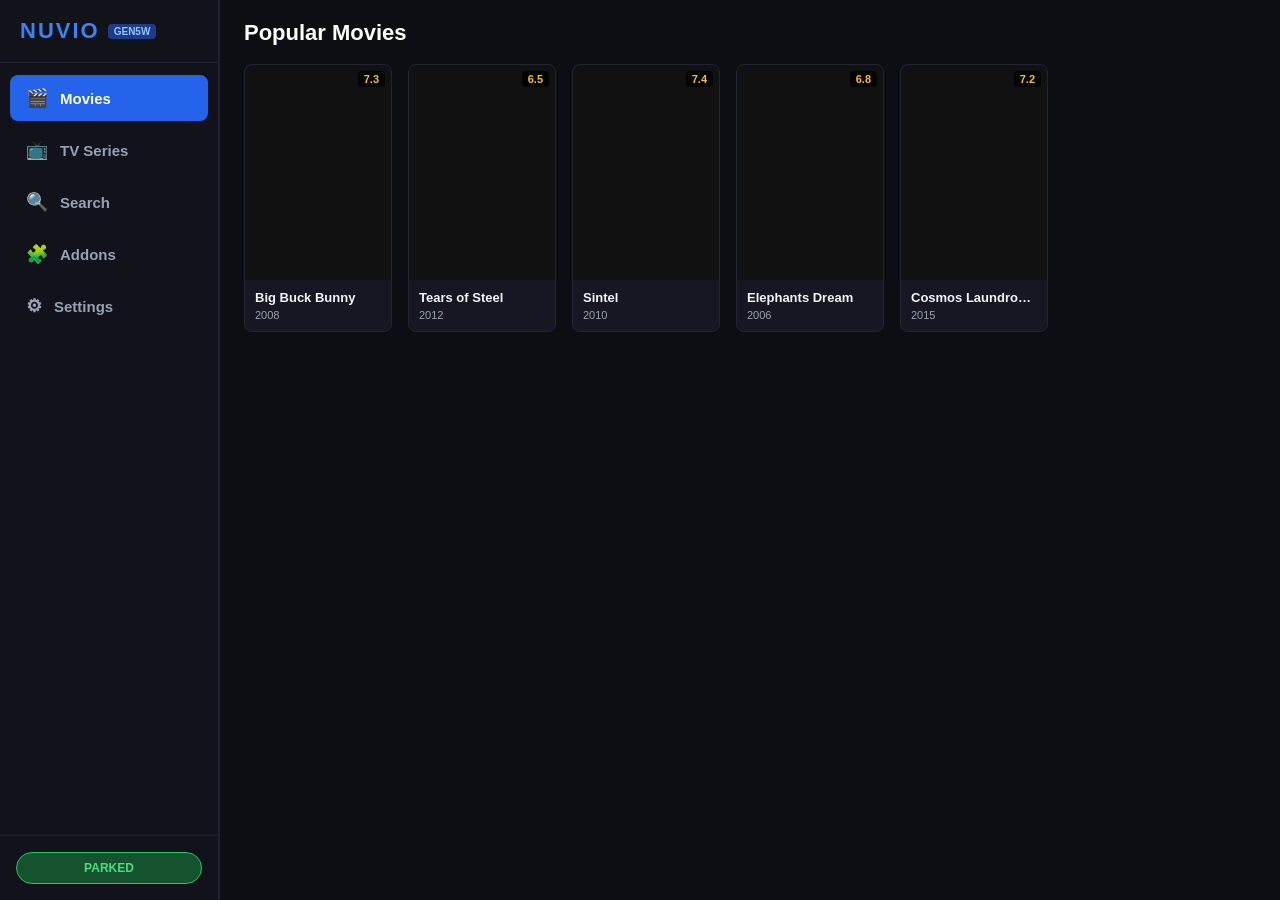
<file: web/src/index.html>
<!DOCTYPE html>
<html lang="en">
<head>
    <meta charset="UTF-8">
    <meta name="viewport" content="width=device-width, initial-scale=1.0, maximum-scale=1.0, user-scalable=no">
    <title>Nuvio on GEN5W</title>
    <link rel="stylesheet" href="style.css">
</head>
<body>
    <div class="nuvio-app">
        <!-- Automotive Sidebar -->
        <aside class="sidebar">
            <div class="brand">
                <span class="brand-title">NUVIO</span>
                <span class="brand-badge">GEN5W</span>
            </div>

            <nav class="nav-menu">
                <button class="nav-item active" data-tab="movies">
                    <span class="nav-icon">&#127916;</span>
                    <span class="nav-text">Movies</span>
                </button>
                <button class="nav-item" data-tab="series">
                    <span class="nav-icon">&#128250;</span>
                    <span class="nav-text">TV Series</span>
                </button>
                <button class="nav-item" data-tab="search">
                    <span class="nav-icon">&#128269;</span>
                    <span class="nav-text">Search</span>
                </button>
                <button class="nav-item" data-tab="addons">
                    <span class="nav-icon">&#129513;</span>
                    <span class="nav-text">Addons</span>
                </button>
                <button class="nav-item" data-tab="settings">
                    <span class="nav-icon">&#9881;</span>
                    <span class="nav-text">Settings</span>
                </button>
            </nav>

            <div class="sidebar-footer">
                <div class="status-badge parked" id="globalParkBadge">PARKED</div>
            </div>
        </aside>

        <!-- Main Content Viewport -->
        <main class="content-viewport">
            <!-- Movies Tab -->
            <section class="tab-view" id="view-movies">
                <div class="view-header">
                    <h2 class="view-title">Popular Movies</h2>
                </div>
                <div class="media-grid" id="catalog-movies-grid"></div>
            </section>

            <!-- TV Series Tab -->
            <section class="tab-view" id="view-series" style="display: none;">
                <div class="view-header">
                    <h2 class="view-title">Popular TV Series</h2>
                </div>
                <div class="media-grid" id="catalog-series-grid"></div>
            </section>

            <!-- Search Tab -->
            <section class="tab-view" id="view-search" style="display: none;">
                <div class="view-header">
                    <h2 class="view-title">Search Media</h2>
                </div>
                <div class="search-bar-row">
                    <input type="text" id="searchQueryInput" class="search-input" placeholder="Search movies, series, or keywords...">
                    <button class="btn btn-primary" id="btnExecuteSearch">Search</button>
                </div>
                <div class="media-grid" id="search-results-grid"></div>
            </section>

            <!-- Addons Tab -->
            <section class="tab-view" id="view-addons" style="display: none;">
                <div class="view-header">
                    <h2 class="view-title">Stremio Addons</h2>
                </div>
                <div class="addon-install-row">
                    <input type="text" id="addonUrlInput" class="search-input" placeholder="https://.../manifest.json">
                    <button class="btn btn-primary" id="btnInstallAddon">Install Addon</button>
                </div>
                <div class="addons-list" id="addonsListContainer"></div>
            </section>

            <!-- Settings Tab -->
            <section class="tab-view" id="view-settings" style="display: none;">
                <div class="view-header">
                    <h2 class="view-title">Debrid &amp; Playback Settings</h2>
                </div>
                <div class="settings-card">
                    <h3 class="settings-group-title">Real-Debrid API Key</h3>
                    <p class="settings-desc">Enables high-speed direct HTTPS streaming for torrent streams. Token can be obtained from real-debrid.com/apitoken.</p>
                    <input type="password" id="inputRdToken" class="search-input" placeholder="Paste Real-Debrid API token...">

                    <h3 class="settings-group-title" style="margin-top: 24px;">Torbox API Token</h3>
                    <p class="settings-desc">Optional secondary debrid provider integration.</p>
                    <input type="password" id="inputTorboxToken" class="search-input" placeholder="Paste Torbox API token...">

                    <h3 class="settings-group-title" style="margin-top: 24px;">Local Stremio Streaming Server (Optional)</h3>
                    <p class="settings-desc">If running the Stremio desktop engine on your laptop or phone hotspot, enter its local address to stream raw P2P torrents without Debrid.</p>
                    <input type="text" id="inputEngineUrl" class="search-input" placeholder="http://192.168.x.x:11470">

                    <div style="margin-top: 24px;">
                        <button class="btn btn-success" id="btnSaveSettings">Save Preferences</button>
                    </div>
                </div>
            </section>
        </main>

        <!-- Detail Modal -->
        <div class="modal" id="detailModal" style="display: none;">
            <div class="modal-backdrop"></div>
            <div class="modal-content">
                <button class="btn-modal-close" id="btnDetailClose">&times;</button>
                <div id="detailModalBody"></div>
            </div>
        </div>

        <!-- In-Vehicle Playback Overlay OSD -->
        <div class="player-osd" id="playerOsd" style="display: none;">
            <div class="osd-top-bar">
                <button class="btn-osd-icon" id="btnOsdClose">&#10006; Exit Player</button>
                <div class="osd-time-display" id="osdTimeDisplay">00:00 / 00:00</div>
                <button class="btn-osd-mode" id="btnOsdAspect">FIT</button>
            </div>

            <div class="osd-bottom-bar">
                <div class="osd-scrub-row">
                    <input type="range" id="osdScrubSlider" min="0" max="100" value="0">
                </div>
                <div class="osd-controls-row">
                    <button class="btn-osd-ctrl" id="btnOsdBack15">-15s</button>
                    <button class="btn-osd-ctrl btn-osd-play" id="btnOsdPlayPause">&#9658;</button>
                    <button class="btn-osd-ctrl" id="btnOsdFwd15">+15s</button>
                </div>
            </div>
        </div>
    </div>

    <!-- Core Polyfills & Application Scripts (ES5) -->
    <script src="js/polyfills.js"></script>
    <script src="js/addons.js"></script>
    <script src="js/debrid.js"></script>
    <script src="js/api.js"></script>
    <script src="js/player-bridge.js"></script>
    <script src="js/ui.js"></script>
    <script src="js/app.js"></script>
</body>
</html>
</file>
<file: web/src/style.css>
* {
    box-sizing: border-box;
    margin: 0;
    padding: 0;
    -webkit-user-select: none;
    user-select: none;
    -webkit-tap-highlight-color: transparent;
}

html, body {
    width: 100%;
    height: 100%;
    margin: 0;
    padding: 0;
    overflow: hidden;
    position: fixed;
    top: 0;
    left: 0;
    right: 0;
    bottom: 0;
    background-color: #0b0c10;
    color: #e5e7eb;
    font-family: -apple-system, BlinkMacSystemFont, "Segoe UI", Roboto, Helvetica, Arial, sans-serif;
    -webkit-text-size-adjust: 100%;
    touch-action: none;
}

.nuvio-app {
    position: absolute;
    top: 0;
    left: 0;
    right: 0;
    bottom: 0;
    width: 100%;
    height: 100%;
    display: -webkit-box;
    display: -webkit-flex;
    display: flex;
    -webkit-box-orient: horizontal;
    -webkit-box-direction: normal;
    -webkit-flex-direction: row;
    flex-direction: row;
    overflow: hidden;
}

/* Automotive Fixed Sidebar */
.sidebar {
    width: 220px;
    height: 100%;
    max-height: 100%;
    -webkit-flex-shrink: 0;
    flex-shrink: 0;
    background-color: #12131a;
    border-right: 2px solid #1f212d;
    display: -webkit-box;
    display: -webkit-flex;
    display: flex;
    -webkit-box-orient: vertical;
    -webkit-box-direction: normal;
    -webkit-flex-direction: column;
    flex-direction: column;
    overflow: hidden;
    z-index: 10;
}

.brand {
    padding: 18px 20px;
    display: -webkit-box;
    display: -webkit-flex;
    display: flex;
    -webkit-box-align: center;
    -webkit-align-items: center;
    align-items: center;
    border-bottom: 1px solid #1f212d;
    -webkit-flex-shrink: 0;
    flex-shrink: 0;
}

.brand-title {
    font-size: 22px;
    font-weight: 900;
    letter-spacing: 2px;
    color: #3b82f6;
}

.brand-badge {
    font-size: 10px;
    background-color: #1e3a8a;
    color: #93c5fd;
    padding: 2px 6px;
    border-radius: 4px;
    margin-left: 8px;
    font-weight: bold;
}

.nav-menu {
    -webkit-box-flex: 1;
    -webkit-flex: 1;
    flex: 1;
    padding: 12px 10px;
    display: -webkit-box;
    display: -webkit-flex;
    display: flex;
    -webkit-box-orient: vertical;
    -webkit-box-direction: normal;
    -webkit-flex-direction: column;
    flex-direction: column;
    overflow-y: auto;
    overflow-x: hidden;
}

.nav-item {
    display: -webkit-box;
    display: -webkit-flex;
    display: flex;
    -webkit-box-align: center;
    -webkit-align-items: center;
    align-items: center;
    padding: 12px 16px;
    margin-bottom: 6px;
    background-color: transparent;
    border: none;
    border-radius: 8px;
    color: #94a3b8;
    font-size: 15px;
    font-weight: 600;
    cursor: pointer;
    text-align: left;
    -webkit-transition: all 0.15s ease;
    transition: all 0.15s ease;
    -webkit-flex-shrink: 0;
    flex-shrink: 0;
}

.nav-item:last-child {
    margin-bottom: 0;
}

.nav-item:active {
    background-color: #1e293b;
}

.nav-item.active {
    background-color: #2563eb;
    color: #ffffff;
}

.nav-icon {
    font-size: 18px;
    margin-right: 12px;
}

.sidebar-footer {
    padding: 16px;
    border-top: 1px solid #1f212d;
    -webkit-flex-shrink: 0;
    flex-shrink: 0;
}

.status-badge {
    padding: 8px 12px;
    border-radius: 20px;
    font-size: 12px;
    font-weight: bold;
    text-align: center;
}

.status-badge.parked {
    background-color: #14532d;
    color: #4ade80;
    border: 1px solid #22c55e;
}

.status-badge.in-motion {
    background-color: #7f1d1d;
    color: #f87171;
    border: 1px solid #ef4444;
}

/* Automotive Content Viewport - Only this area scrolls vertically */
.content-viewport {
    -webkit-box-flex: 1;
    -webkit-flex: 1;
    flex: 1;
    height: 100%;
    max-height: 100%;
    min-height: 0;
    min-width: 0;
    overflow-y: auto;
    overflow-x: hidden;
    padding: 20px 24px;
    background-color: #0d0e14;
    -webkit-overflow-scrolling: touch;
    box-sizing: border-box;
}

.tab-view {
    width: 100%;
}

.view-header {
    margin-bottom: 18px;
}

.view-title {
    font-size: 22px;
    font-weight: 800;
    color: #ffffff;
}

/* Media Grid */
.media-grid {
    display: -webkit-box;
    display: -webkit-flex;
    display: flex;
    -webkit-flex-wrap: wrap;
    flex-wrap: wrap;
    padding-bottom: 40px;
}

.media-card {
    width: 148px;
    margin-right: 16px;
    margin-bottom: 16px;
    background-color: #161722;
    border: 1px solid #232535;
    border-radius: 8px;
    overflow: hidden;
    cursor: pointer;
    -webkit-flex-shrink: 0;
    flex-shrink: 0;
    -webkit-transition: -webkit-transform 0.15s ease;
    transition: transform 0.15s ease;
}

.media-card:active {
    -webkit-transform: scale(0.96);
    transform: scale(0.96);
}

.card-poster-wrapper {
    position: relative;
    width: 100%;
    height: 215px;
    background-color: #1f212e;
}

.card-poster {
    width: 100%;
    height: 100%;
    object-fit: cover;
}

.card-badge {
    position: absolute;
    top: 6px;
    right: 6px;
    background-color: rgba(0, 0, 0, 0.8);
    color: #fbbf24;
    padding: 2px 6px;
    border-radius: 4px;
    font-size: 11px;
    font-weight: bold;
}

.card-info {
    padding: 10px;
}

.card-title {
    font-size: 13px;
    font-weight: bold;
    color: #f3f4f6;
    white-space: nowrap;
    overflow: hidden;
    text-overflow: ellipsis;
}

.card-meta {
    font-size: 11px;
    color: #9ca3af;
    margin-top: 4px;
}

/* Search Bar */
.search-bar-row, .addon-install-row {
    display: -webkit-box;
    display: -webkit-flex;
    display: flex;
    margin-bottom: 20px;
}

.search-input {
    -webkit-box-flex: 1;
    -webkit-flex: 1;
    flex: 1;
    margin-right: 12px;
    padding: 14px 18px;
    background-color: #161722;
    border: 1px solid #2d3142;
    border-radius: 8px;
    color: #ffffff;
    font-size: 15px;
}

.btn {
    padding: 12px 20px;
    border-radius: 8px;
    border: none;
    font-weight: bold;
    cursor: pointer;
    font-size: 14px;
    -webkit-flex-shrink: 0;
    flex-shrink: 0;
}

.btn-primary {
    background-color: #2563eb;
    color: #ffffff;
}

.btn-danger {
    background-color: #dc2626;
    color: #ffffff;
}

.btn-success {
    background-color: #16a34a;
    color: #ffffff;
}

/* Addons List */
.addons-list {
    display: -webkit-box;
    display: -webkit-flex;
    display: flex;
    -webkit-box-orient: vertical;
    -webkit-box-direction: normal;
    -webkit-flex-direction: column;
    flex-direction: column;
}

.addon-card {
    background-color: #161722;
    border: 1px solid #232535;
    border-radius: 8px;
    padding: 16px;
    margin-bottom: 12px;
    display: -webkit-box;
    display: -webkit-flex;
    display: flex;
    -webkit-box-pack: justify;
    -webkit-justify-content: space-between;
    justify-content: space-between;
    -webkit-box-align: center;
    -webkit-align-items: center;
    align-items: center;
}

.addon-name {
    font-size: 16px;
    font-weight: bold;
    color: #ffffff;
}

.addon-version {
    font-size: 11px;
    color: #60a5fa;
    margin-left: 6px;
}

.addon-desc {
    font-size: 12px;
    color: #94a3b8;
    margin-top: 4px;
}

/* Settings */
.settings-card {
    background-color: #161722;
    border: 1px solid #232535;
    border-radius: 8px;
    padding: 24px;
    max-width: 700px;
}

.settings-group-title {
    font-size: 16px;
    color: #ffffff;
    margin-bottom: 6px;
}

.settings-desc {
    font-size: 12px;
    color: #94a3b8;
    margin-bottom: 10px;
}

/* Detail Modal */
.modal {
    position: fixed;
    top: 0;
    left: 0;
    width: 100%;
    height: 100%;
    z-index: 100;
}

.modal-backdrop {
    position: absolute;
    top: 0;
    left: 0;
    width: 100%;
    height: 100%;
    background-color: rgba(0, 0, 0, 0.85);
}

.modal-content {
    position: absolute;
    top: 20px;
    left: 40px;
    right: 40px;
    bottom: 20px;
    background-color: #12131a;
    border: 2px solid #272a3a;
    border-radius: 12px;
    padding: 24px;
    overflow-y: auto;
}

.btn-modal-close {
    position: absolute;
    top: 14px;
    right: 20px;
    background: none;
    border: none;
    color: #94a3b8;
    font-size: 32px;
    cursor: pointer;
}

.detail-container {
    display: -webkit-box;
    display: -webkit-flex;
    display: flex;
}

.detail-poster {
    width: 180px;
    margin-right: 24px;
    -webkit-flex-shrink: 0;
    flex-shrink: 0;
    border-radius: 8px;
    box-shadow: 0 4px 12px rgba(0,0,0,0.5);
}

.detail-main {
    -webkit-box-flex: 1;
    -webkit-flex: 1;
    flex: 1;
}

.detail-title {
    font-size: 26px;
    font-weight: 900;
    color: #ffffff;
}

.detail-sub {
    font-size: 13px;
    color: #94a3b8;
    margin-top: 4px;
}

.detail-description {
    font-size: 13px;
    line-height: 1.5;
    color: #cbd5e1;
    margin: 16px 0;
}

.section-subtitle {
    font-size: 15px;
    color: #60a5fa;
    margin-bottom: 8px;
    text-transform: uppercase;
    letter-spacing: 1px;
}

.episodes-list {
    display: -webkit-box;
    display: -webkit-flex;
    display: flex;
    overflow-x: auto;
    padding-bottom: 10px;
    margin-bottom: 16px;
}

.btn-episode {
    margin-right: 8px;
    -webkit-flex-shrink: 0;
    flex-shrink: 0;
    padding: 10px 16px;
    background-color: #1a1c27;
    border: 1px solid #2c2f42;
    border-radius: 6px;
    color: #cbd5e1;
    font-size: 13px;
    white-space: nowrap;
    cursor: pointer;
}

.btn-episode.active {
    background-color: #2563eb;
    color: #ffffff;
    border-color: #3b82f6;
}

.streams-list {
    display: -webkit-box;
    display: -webkit-flex;
    display: flex;
    -webkit-box-orient: vertical;
    -webkit-box-direction: normal;
    -webkit-flex-direction: column;
    flex-direction: column;
}

.stream-item {
    background-color: #1a1c27;
    border: 1px solid #282b3d;
    border-radius: 8px;
    padding: 14px 18px;
    margin-bottom: 10px;
    display: -webkit-box;
    display: -webkit-flex;
    display: flex;
    -webkit-box-pack: justify;
    -webkit-justify-content: space-between;
    justify-content: space-between;
    -webkit-box-align: center;
    -webkit-align-items: center;
    align-items: center;
}

.stream-addon-badge {
    background-color: #1e3a8a;
    color: #93c5fd;
    font-size: 11px;
    font-weight: bold;
    padding: 2px 6px;
    border-radius: 4px;
    display: inline-block;
    margin-bottom: 4px;
}

.stream-addon-badge.warning {
    background-color: #78350f;
    color: #fde68a;
}

.stream-title-text {
    font-size: 13px;
    font-weight: 600;
    color: #f1f5f9;
}

.btn-play-stream {
    background-color: #0284c7;
    color: #fff;
    padding: 10px 20px;
    font-size: 14px;
    border-radius: 6px;
    border: none;
    font-weight: bold;
    cursor: pointer;
}

/* In-Vehicle Player OSD */
.player-osd {
    position: fixed;
    top: 0;
    left: 0;
    width: 100%;
    height: 100%;
    z-index: 999;
    background-color: rgba(0, 0, 0, 0.45);
    display: -webkit-box;
    display: -webkit-flex;
    display: flex;
    -webkit-box-orient: vertical;
    -webkit-box-direction: normal;
    -webkit-flex-direction: column;
    flex-direction: column;
    -webkit-box-pack: justify;
    -webkit-justify-content: space-between;
    justify-content: space-between;
    padding: 20px;
}

.osd-top-bar {
    display: -webkit-box;
    display: -webkit-flex;
    display: flex;
    -webkit-box-pack: justify;
    -webkit-justify-content: space-between;
    justify-content: space-between;
    -webkit-box-align: center;
    -webkit-align-items: center;
    align-items: center;
}

.btn-osd-icon, .btn-osd-mode {
    padding: 12px 20px;
    background-color: rgba(20, 22, 32, 0.85);
    border: 1px solid rgba(255, 255, 255, 0.15);
    border-radius: 8px;
    color: #ffffff;
    font-size: 15px;
    font-weight: bold;
    cursor: pointer;
}

.osd-time-display {
    font-size: 18px;
    font-weight: bold;
    color: #ffffff;
    background-color: rgba(20, 22, 32, 0.85);
    padding: 8px 16px;
    border-radius: 8px;
}

.osd-bottom-bar {
    background-color: rgba(15, 17, 26, 0.85);
    border-radius: 12px;
    padding: 16px 24px;
}

.osd-scrub-row input[type="range"] {
    width: 100%;
    height: 10px;
    accent-color: #38bdf8;
    margin-bottom: 14px;
}

.osd-controls-row {
    display: -webkit-box;
    display: -webkit-flex;
    display: flex;
    -webkit-box-pack: center;
    -webkit-justify-content: center;
    justify-content: center;
    -webkit-box-align: center;
    -webkit-align-items: center;
    align-items: center;
}

.btn-osd-ctrl {
    width: 64px;
    height: 64px;
    margin: 0 16px;
    border-radius: 50%;
    background-color: #1e293b;
    border: 1px solid #334155;
    color: #ffffff;
    font-size: 18px;
    font-weight: bold;
    cursor: pointer;
    -webkit-flex-shrink: 0;
    flex-shrink: 0;
}

.btn-osd-play {
    width: 80px;
    height: 80px;
    margin: 0 20px;
    background-color: #2563eb;
    border-color: #3b82f6;
    font-size: 26px;
}

.loader-spinner, .empty-state, .error-state {
    padding: 30px;
    text-align: center;
    font-size: 14px;
    color: #94a3b8;
}

.error-state { color: #f87171; }

/* Sleek KitKat Custom Scrollbars */
.content-viewport::-webkit-scrollbar,
.modal-content::-webkit-scrollbar,
.episodes-list::-webkit-scrollbar,
.nav-menu::-webkit-scrollbar {
    width: 6px;
    height: 6px;
}

.content-viewport::-webkit-scrollbar-track,
.modal-content::-webkit-scrollbar-track,
.episodes-list::-webkit-scrollbar-track,
.nav-menu::-webkit-scrollbar-track {
    background: transparent;
}

.content-viewport::-webkit-scrollbar-thumb,
.modal-content::-webkit-scrollbar-thumb,
.episodes-list::-webkit-scrollbar-thumb,
.nav-menu::-webkit-scrollbar-thumb {
    background: #252838;
    border-radius: 3px;
}

.content-viewport::-webkit-scrollbar-thumb:active,
.modal-content::-webkit-scrollbar-thumb:active {
    background: #3b82f6;
}
</file>
